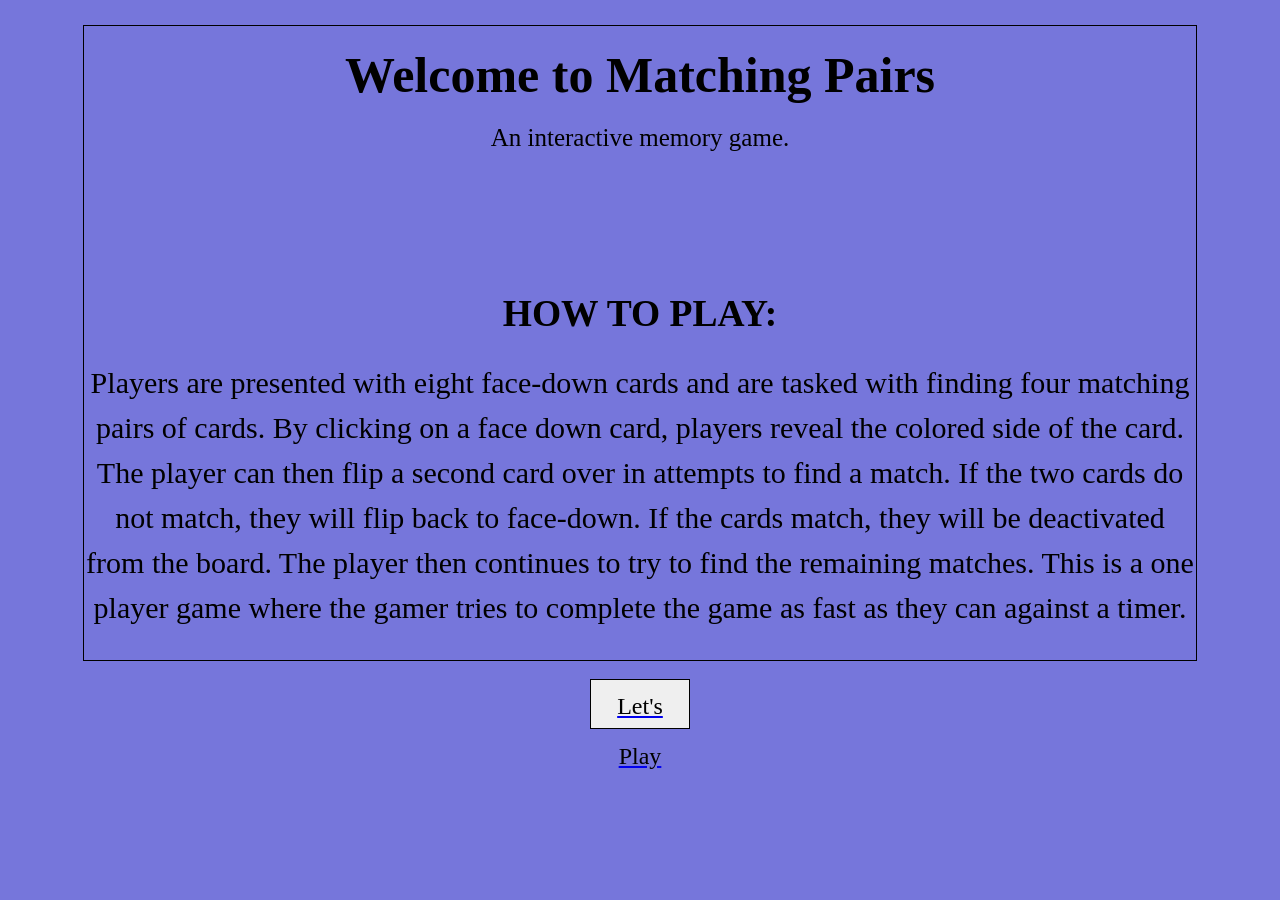
<file: index.html>
<!DOCTYPE html>
<html lang="en">
<head>
  <meta charset="UTF-8">
  <meta http-equiv="X-UA-Compatible" content="IE=edge">
  <meta name="viewport" content="width=device-width, initial-scale=1.0">
  <title>Welcome Page</title>
  <link rel="stylesheet" href="style.css">
  <script defer src="script.js" ></script>
</head>
<body class="welcomeBody">
  <header class="welcomeHeader">
    <h1>Welcome to Matching Pairs</h1>
      <p>An interactive memory game. </p>
      <br>
      <br>
      <br>
      <h2>HOW TO PLAY:</h2>
      <p class="welcomeP">Players are presented with eight face-down cards and are tasked with finding four matching pairs of cards. By clicking on a face down card, players reveal the colored side of the card. The player can then flip a second card over in attempts to find a match. If the two cards do not match, they will flip back to face-down. If the cards match, they will be deactivated from the board. The player then continues to try to find the remaining matches. This is a one player game where the gamer tries to complete the game as fast as they can against a timer.</p>
  </header>
  <br>
  <a href="index2.html">
    <button id="welcomeButton"> Let's Play</button>
  </a>
</body>
</html>
</file>
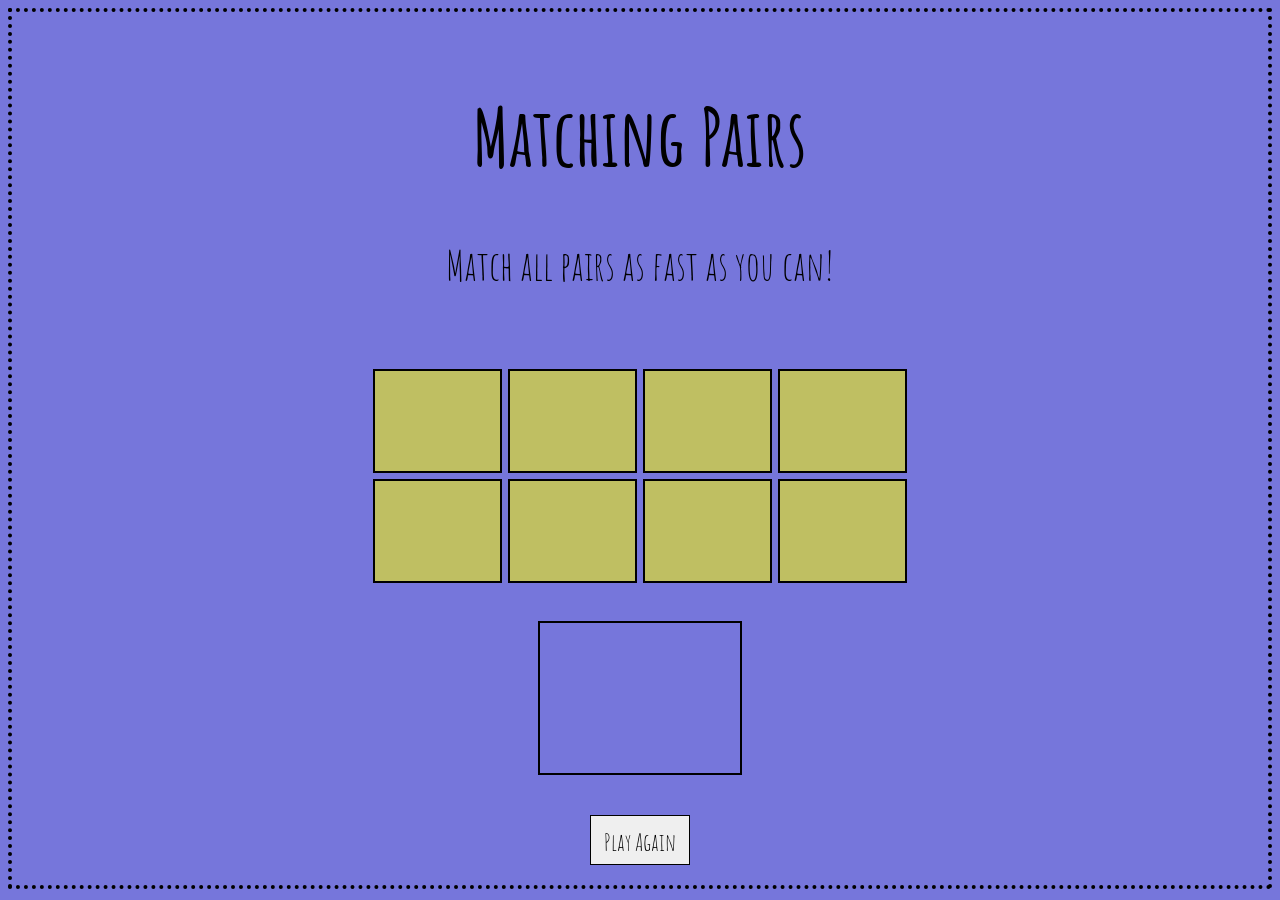
<file: index2.html>
<!DOCTYPE html>
<html lang="en">
<head>
  <meta charset="UTF-8">
  <meta http-equiv="X-UA-Compatible" content="IE=edge">
  <meta name="viewport" content="width=device-width, initial-scale=1.0">
  <title>Game Page</title>
  <link rel="stylesheet" type="text/css" href="style.css">
  <link rel="preconnect" href="https://fonts.googleapis.com">
  <link rel="preconnect" href="https://fonts.gstatic.com" crossorigin>
  <link href="https://fonts.googleapis.com/css2?family=Amatic+SC:wght@700&display=swap" rel="stylesheet">
  <script defer src="script.js"></script>
</head>
<body class="gamePageBody">
  <header class="gamePageHeader">
    <h1>Matching Pairs</h1>
      <p>Match all pairs as fast as you can!</p>
  </header>
  <div class="playArea">
    <section class="container">
      <div class="cardBack" color="">
      </div>
      <div class="cardBack" color="">
      </div>
      <div class="cardBack" color="">
      </div>
      <div class="cardBack" color="">
      </div>
      <div class="cardBack" color="">
      </div>
      <div class="cardBack" color="">
      </div>
      <div class="cardBack" color="">
      </div>
      <div class="cardBack" color="">
      </div>
    </section>
  </div>
  <section class="messageContainer">
    <div class="messageSpace">
    </div>
  </section>
  <button id="againButton"> Play Again</button>
</body>
</html>
</file>
<file: style.css>
.welcomeHeader{
  font-family: 'Amatic SC';
  font-size: 25px;
  color:black;
  text-align: center;
  margin-top: 25px;
  margin-left: 75px;
  margin-right: 75px;
  line-height: 30px;
  border: 1px solid black;
}
.welcomeBody{
  background-color:  rgb(118, 118, 219);
}

.welcomeP{
  font-size: 30px;
  line-height: 45px;
}

body{
  text-align: center;
}

@keyframes slideInFromLeft {
  0% {
    transform: translateX(-100%);
  }
  100% {
    transform: translateX(0);
  }
}

.gamePageHeader{
    font-family: 'Amatic SC';
    font-size: 40px;;
    color: black;
    text-align: center;
    animation: 1s ease-out 0s 1 slideInFromLeft;
}

.gamePageBody{
  background-color: rgb(118, 118, 219);
  display: flex;
  flex-direction: column;
  justify-content: space-around;
  align-items: center;
  height: 97vh;
  border: 4px dotted black;
}

.container{
  display: grid;
  width: 530px;
  height: 210px;
  grid-template-columns: 125px 125px 125px 125px;
  grid-template-rows: 100px 100px;
  gap: 10px;
}

.playArea{
  width: 100vw;
  display: flex;
  justify-content: center;
}

.front{
  display: none;
  height: 100%;
}

.cardBack{
background-color: rgb(191, 191, 98);
display: block;
height: 100%;
outline: 2px solid black;
}

.red{
background-color: rgb(244, 100, 100);
outline: 2px solid black;
}

.blue{
  background-color: rgb(77, 121, 239);
  outline: 2px solid black;
}

.purple{
  background-color: rgb(187, 108, 187);
  outline: 2px solid black;
}

.green{
  background-color: rgb(116, 197, 116);
  outline: 2px solid black;
}


#welcomeButton{
  border: 1px solid black;
  font-family: 'Amatic SC';
  width: 100px;
  height: 50px;
  margin: auto;
  display: grid;
  line-height: 50px;
  font-size: 24px;
}

#againButton{
  border: 1px solid black;
  font-size: 24px;
  font-family: 'Amatic SC';
  width: 100px;
  height: 50px;
  line-height: 50px;
}

.messageSpace{
  font-size: 40px;
  font-family: 'Amatic SC';
  display: flex;
  justify-content: center;
  align-items: center;
}

.messageContainer{
  border: 2px solid black;
  width: 200px;
  height: 150px;
  font-family: 'Amatic SC';
  display: flex;
  justify-content: center;
  align-items: center;
}
</file>
